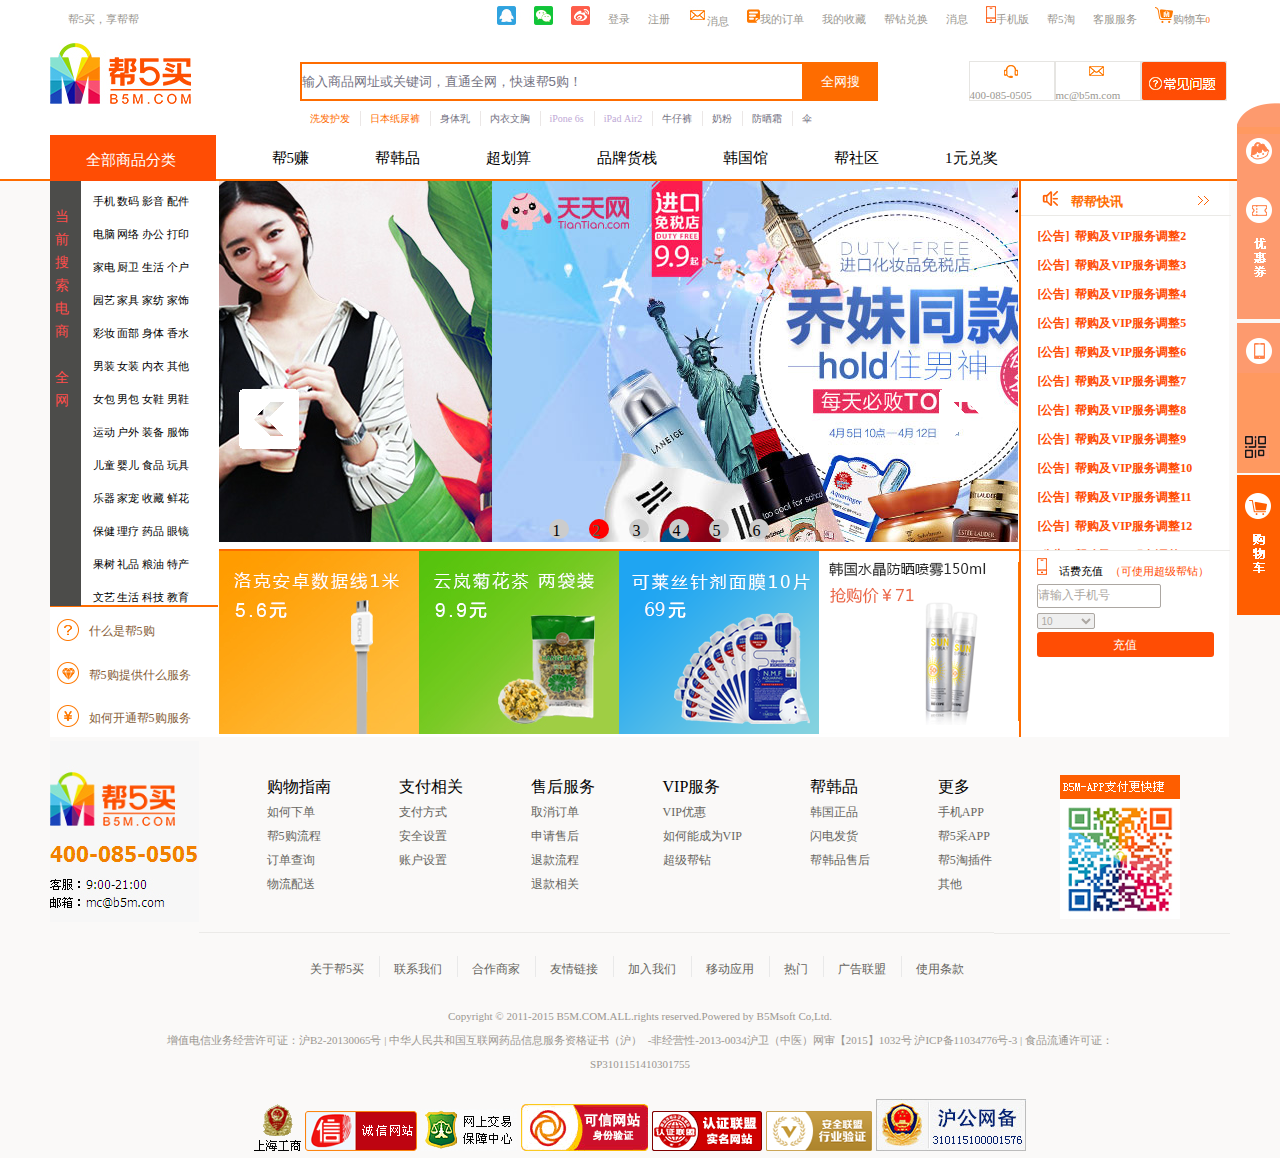
<file: index.html>
<!DOCTYPE html>
<html lang="en">
<head>
	<meta charset="UTF-8">
	<title></title>
	<link rel="stylesheet" type="text/css" href="./css/work1.css">
</head>
<body>
	<div class="contain1" id="contain1">
		<!-- header begin -->
		<div class="header">
			
			<ul class="hu1">
				<li class="hul">
					<span class="t1">帮5买，享帮帮</span>
				</li>
				<li class="hul2">
					<img src="./img/qqweixinweibo.jpg">
				</li>
				<li class="hul">
					<span class="t1">登录</span>
				</li>
				<li class="hul">
					<span class="t1">注册</span>
				</li>
				<li class="hul">
					<img src="./img/xiaoxi.jpg"><span class="t1">消息</span>
				</li>
				<li class="hul">
					<img src="./img/dingdan.jpg"><span class="t1">我的订单</span>
				</li>
				<li class="hul">
					<span class="t1">我的收藏</span>
				</li>
				<li class="hul">
					<span class="t1">帮钻兑换</span>
				</li>
				<li class="hul">
					<span class="t1">消息</span>
				</li>
				<li class="hul">
					<img src="./img/phone.png"><span class="t1">手机版</span>
				</li>
				<li class="hul">
					<span class="t1">帮5淘</span>
				</li>
				<li class="hul">
					<span class="t1">客服服务</span>
				</li>
				<li class="hul">
					<img src="./img/gouwuche.jpg"><span class="t1">购物车</span><span class="t2">0</span>
				</li>
			</ul>
			<div class="top2">
				<div class="l2img">
					<img src="./img/logo_03.jpg">
				</div>

				<div class="l2mid">
					<div class="l2inp">
						<input type="text" name="" value="输入商品网址或关键词，直通全网，快速帮5购！"><button>全网搜</button>
					</div>
					<ul class="l2u">
						<li class="l2l11">洗发护发</li>
						<li class="l2l1">日本纸尿裤</li>
						<li class="l2l0">身体乳</li>
						<li class="l2l0">内衣文胸</li>
						<li class="l2l2">iPone&nbsp;6s</li>
						<li class="l2l2">iPad&nbsp;Air2</li>
						<li class="l2l0">牛仔裤</li>
						<li class="l2l0">奶粉</li>
						<li class="l2l0">防晒霜</li>
						<li class="l2l0">伞</li>
					</ul>
				</div>
				<div class="l2ri">
					<div class="l2ri1">
						<img src="./img/kefu.jpg"><br><span class="t3">400-085-0505</span>
					</div>
					<div class="l2ri1">
						<img src="./img/xiaoxi.jpg"><br><span class="t3">mc@b5m.com</span>
					</div>
					<div class="l2ri3">
						<img src="./img/changjianwenti.jpg">
					</div>
				</div>
				
			</div>
		</div>
	</div>
	<div class="contain15">
		<div class="c3l3">
			<ul class="l3u">
					<li class="l3l0" style="background: #ff4d04;width: 134;height: 38; border-top: 2px solid #ff4d04;padding-left: 36px;padding-right: 40px;">
						<a href="#"><span class="tttt3">全部商品分类</span></a>
					</li>
					<li class="l3l">
						<a href="#">帮5赚</a>
					</li>
					<li class="l3l">
						<a href="#">帮韩品</a>
					</li>
					<li class="l3l">
						<a href="#">超划算</a>
					</li>
					<li class="l3l">
						<a href="#">品牌货栈</a>
					</li>
					<li class="l3l">
						<a href="#">韩国馆</a>
					</li>
					<li class="l3l">
						<a href="#">帮社区</a>
					</li>
					<li class="l3l">
						<a href="#">1元兑奖</a>
					</li>
				</ul>
			
		</div>
	</div>
	<hr style="border: 1px solid #fe6c00">
	<!-- contain2部分 -->
	<div class="contain2">
		<div class="c2left">
			<!-- 分类 -->
			<div class="fenlei">
				<div class="fehi">
					当前搜索电商<br><br>全网
				</div>
				<div class="fefn">
					手机&nbsp;数码&nbsp;影音&nbsp;配件<br><br>电脑&nbsp;网络&nbsp;办公&nbsp;打印<br><br>家电&nbsp;厨卫&nbsp;生活&nbsp;个户<br><br>园艺&nbsp;家具&nbsp;家纺&nbsp;家饰<br><br>彩妆&nbsp;面部&nbsp;身体&nbsp;香水<br><br>男装&nbsp;女装&nbsp;内衣&nbsp;其他<br><br>女包&nbsp;男包&nbsp;女鞋&nbsp;男鞋<br><br>运动&nbsp;户外&nbsp;装备&nbsp;服饰<br><br>儿童&nbsp;婴儿&nbsp;食品&nbsp;玩具<br><br>乐器&nbsp;家宠&nbsp;收藏&nbsp;鲜花<br><br>保健&nbsp;理疗&nbsp;药品&nbsp;眼镜<br><br>果树&nbsp;礼品&nbsp;粮油&nbsp;特产<br><br>文艺&nbsp;生活&nbsp;科技&nbsp;教育  
				</div>
			</div>
			<!-- 提问 -->
			<div class="tiwen">
				<ul class="tiu1">
					<li>
						<img src="./img/dd_03.jpg">
					</li>
					<li><img src="./img/dd_06.jpg">
					</li>
					<li>
						<img src="./img/dd_08.jpg">
					</li>
				</ul>
				<ul class="tiu2">
					<li>
						<span>什么是帮5购</span><br>
					</li>
					<li>
						<span>帮5购提供什么服务</span><br>
					</li>
					<li>
						<span>如何开通帮5购服务</span>
						<br>
					</li>
				</ul>
			</div>
		</div>
		<div class="c2mid">
			<div class="lunbuo" id="lunbuo">
				<div class="slider" id="slider">
					<div class="slide"><img src="./img/bann6.png"></div>
					<div class="slide"><img src="./img/bann1.jpeg"></div>
					<div class="slide"><img src="./img/bann2.jpeg"></div>
					<div class="slide"><img src="./img/bann3.jpeg"></div>
					<div class="slide"><img src="./img/bann4.jpeg"></div>
					<div class="slide"><img src="./img/bann5.jpeg"></div>
					<div class="slide"><img src="./img/bann6.png"></div>
					<div class="slide"><img src="./img/bann1.jpeg"></div>
				</div>
				<div id="jiantou1" class="jiantou"></div>
				<div id="jiantou2" class="jiantou"></div>
				<ul class="nav" id="nav">
					<li class="active">&nbsp;1</li>
					<li>&nbsp;2</li>
					<li>&nbsp;3</li>
					<li>&nbsp;4</li>
					<li>&nbsp;5</li>
					<li>&nbsp;6</li>
				</ul>
			</div>
			<div class="xiaotu">
				<div class="xiaotu1">
					<a href=""><img src="./img/1(1).jpg"></a>
				</div>
				<div class="xiaotu1">
					<a href=""><img src="./img/2.jpg"></a>
				</div>
				<div class="xiaotu1">
					<a href=""><img src="./img/3(1).png"></a>
				</div>
				<div class="xiaotu1">
					<a href="./html/work2.html"><img src="./img/qqq.png"></a>
				</div>
			</div>
		</div>
		<div class="c2rig">
			<div class="kuaixun">
				<div class="kuai1"><img src="./img/ico-notice.png">&nbsp;&nbsp;&nbsp;&nbsp;帮帮快讯 </div><div class="kuai2"><a href="#"><img src="./img/jiantou.jpg"></a></div>
			</div>
			<div class="gonggao" id="gonggao">
				<div class="go1" id="go1">
					<div class="goo1" id="goo"><a href="#"><span class="t8">[公告]&nbsp;&nbsp;帮购及VIP服务调整1</span></a></div>
					<div class="goo2" id="goo"><a href="#"><span class="t8">[公告]&nbsp;&nbsp;帮购及VIP服务调整2</span></a></div>
					<div class="goo3" id="goo"><a href="#"><span class="t8">[公告]&nbsp;&nbsp;帮购及VIP服务调整3</span></a></div>
					<div class="goo4" id="goo"><a href="#"><span class="t8">[公告]&nbsp;&nbsp;帮购及VIP服务调整4</span></a></div>
					<div class="goo5" id="goo"><a href="#"><span class="t8">[公告]&nbsp;&nbsp;帮购及VIP服务调整5</span></a></div>
					<div class="goo6" id="goo"><a href="#"><span class="t8">[公告]&nbsp;&nbsp;帮购及VIP服务调整6</span></a></div>
					<div class="goo7" id="goo"><a href="#"><span class="t8">[公告]&nbsp;&nbsp;帮购及VIP服务调整7</span></a></div>
					<div class="goo8" id="goo"><a href="#"><span class="t8">[公告]&nbsp;&nbsp;帮购及VIP服务调整8</span></a></div>
					<div class="goo9" id="goo"><a href="#"><span class="t8">[公告]&nbsp;&nbsp;帮购及VIP服务调整9</span></a></div>
					<div class="goo10" id="goo"><a href="#"><span class="t8">[公告]&nbsp;&nbsp;帮购及VIP服务调整10</span></a></div>
					<div class="goo11" id="goo"><a href="#"><span class="t8">[公告]&nbsp;&nbsp;帮购及VIP服务调整11</span></a></div>
					<div class="goo12" id="goo"><a href="#"><span class="t8">[公告]&nbsp;&nbsp;帮购及VIP服务调整12</span></a></div>
					<div class="goo13" id="goo"><a href="#"><span class="t8">[公告]&nbsp;&nbsp;帮购及VIP服务调整13</span></a></div><div class="goo1" id="goo"><a href="#"><span class="t8">[公告]&nbsp;&nbsp;帮购及VIP服务调整1</span></a></div>
					<div class="goo2" id="goo"><a href="#"><span class="t8">[公告]&nbsp;&nbsp;帮购及VIP服务调整2</span></a></div>
					<div class="goo3" id="goo"><a href="#"><span class="t8">[公告]&nbsp;&nbsp;帮购及VIP服务调整3</span></a></div>
					<div class="goo4" id="goo"><a href="#"><span class="t8">[公告]&nbsp;&nbsp;帮购及VIP服务调整4</span></a></div>
					<div class="goo5" id="goo"><a href="#"><span class="t8">[公告]&nbsp;&nbsp;帮购及VIP服务调整5</span></a></div>
					<div class="goo6" id="goo"><a href="#"><span class="t8">[公告]&nbsp;&nbsp;帮购及VIP服务调整6</span></a></div>
					<div class="goo7" id="goo"><a href="#"><span class="t8">[公告]&nbsp;&nbsp;帮购及VIP服务调整7</span></a></div>
					<div class="goo8" id="goo"><a href="#"><span class="t8">[公告]&nbsp;&nbsp;帮购及VIP服务调整8</span></a></div>
					<div class="goo9" id="goo"><a href="#"><span class="t8">[公告]&nbsp;&nbsp;帮购及VIP服务调整9</span></a></div>
					<div class="goo10" id="goo"><a href="#"><span class="t8">[公告]&nbsp;&nbsp;帮购及VIP服务调整10</span></a></div>
					<div class="goo11" id="goo"><a href="#"><span class="t8">[公告]&nbsp;&nbsp;帮购及VIP服务调整11</span></a></div>
					<div class="goo12" id="goo"><a href="#"><span class="t8">[公告]&nbsp;&nbsp;帮购及VIP服务调整12</span></a></div>
					<div class="goo13" id="goo"><a href="#"><span class="t8">[公告]&nbsp;&nbsp;帮购及VIP服务调整13</span></a></div><div class="goo1" id="goo"><a href="#"><span class="t8">[公告]&nbsp;&nbsp;帮购及VIP服务调整1</span></a></div>
				</div>
			</div>
			<div class="huafei" id="huafei">
				<img src="./img/phone.png">
				<span class="t3">&nbsp;&nbsp;&nbsp;话费充值&nbsp;</span>
				<span class="t4">（可使用超级帮钻）</span>
				<br>
				<input type="text" value="请输入手机号" class="shoujihao" name="">
				<br>
				<select id="mon" class="nom" name="">
					<option>10</option>
					<option>30</option>
					<option>50</option>
					<option>100</option>
				</select>
				<div class="jiazhi" id="jiazhi">
				</div>
				<br>
				<button class="c2bu"><span class="t5">充值</span></button>
			</div>
		</div>
	</div>


	<!-- lan部分 -->
	<div class="lan">
		<div class="lan1" id="lan1">
			<img src="./img/consult-s.png"><img src="./img/xiaobang.png">
		</div>
		<div class="lan2" id="lan2">
			<img src="./img/youhui.png">
		</div>
		<div class="lan3" id="lan3">
			<img src="./img/app.png">
			<br>
			<div class="erwei" id="erwei">&nbsp;&nbsp;<img src="./img/serwei.png"></div>
		</div>
		<div class="lan4" id="lan4">
			<img src="./img/cart.png">
		</div>
	</div>


	<!-- footer1部分-->
	<div class="footer1">
		<div class="f1le"><img src="./img/loginB.jpg"></div>
		<div class="f1mi">
			<ul class="fiu1">
				<li>
						<a href="#"><span class="t6">购物指南</span></a>
				</li>
				<li>
						<a href="#"><span class="t7">如何下单</span></a>
				</li>
				<li>
						<a href="#"><span class="t7">帮5购流程</span></a>
				</li>
				<li>
						<a href="#"><span class="t7">订单查询</span></a>
				</li>
				<li>
						<a href="#"><span class="t7">物流配送</span></a>
				</li>
			</ul>
			<ul class="fiu2">
				<li>
						<a href="#"><span class="t6">支付相关</span></a>
				</li>
				<li>
						<a href="#"><span class="t7">支付方式</span></a>
				</li>
				<li>
						<a href="#"><span class="t7">安全设置</span></a>
				</li>
				<li>
						<a href="#"><span class="t7">账户设置</span></a>
				</li>
			</ul>
			<ul class="fiu3">
				<li>
						<a href="#"><span class="t6">售后服务</span></a>
				</li>
				<li>
						<a href="#"><span class="t7">取消订单</span></a>
				</li>
				<li>
						<a href="#"><span class="t7">申请售后</span></a>
				</li>
				<li>
						<a href="#"><span class="t7">退款流程</span></a>
				</li>
				<li>
						<a href="#">
							<span class="t7">退款相关</span>
						</a>
				</li>
			</ul>
			<ul class="fiu4">
				<li>
						<a href="#">
							<span class="t6">VIP服务</span>
						</a>
				</li>
				<li>
						<a href="#">
							<span class="t7">VIP优惠</span>
						</a>
				</li>
				<li>
						<a href="#">
							<span class="t7">如何能成为VIP</span>
						</a>
				</li>
				<li>
						<a href="#">
							<span class="t7">超级帮钻</span>
						</a>
				</li>
			</ul>
			<ul class="fiu5">
				<li>
						<a href="#">
							<span class="t6">帮韩品</span>
						</a>
				</li>
				<li>
					
						<a href="#">
							<span class="t7">韩国正品</span>
						</a>
				</li>
				<li>
						<a href="#">
							<span class="t7">闪电发货</span>
						</a>
				</li>
				<li>
						<a href="#">
							<span class="t7">帮韩品售后</span>
						</a>
				</li>
			</ul>
			<ul class="fiu6">
				<li>
						<a href="#">
							<span class="t6">更多</span>
						</a>
				</li>
				<li>
						<a href="#">
							<span class="t7">手机APP</span>
						</a>
				</li>
				<li>
						<a href="#">
							<span class="t7">帮5采APP</span>
						</a>
				</li>
				<li>
						<a href="#">
							<span class="t7">帮5淘插件</span>
						</a>
				</li>
				<li>
					<a href="#">
						<span class="t7">其他</span>
					</a>
				</li>
			</ul>
		</div>
		<div class="f1ri"><img src="./img/erweima.jpg"></div>
	</div>
	<!-- footer2部分 -->
	<div class="footer2">
		<center>
			<ul class="f2u1">
				<li class="f2l1" style="background: none;"><a href="#"><span class="t7">关于帮5买</span></a></li>
				<li class="f2l1"><a href="#"><span class="t7">联系我们</span></a></li>
				<li class="f2l1"><a href="#"><span class="t7">合作商家</span></a></li>
				<li class="f2l1"><a href="#"><span class="t7">友情链接</span></a></li>
				<li class="f2l1"><a href="#"><span class="t7">加入我们</span></a></li>
				<li class="f2l1"><a href="#"><span class="t7">移动应用</span></a></li>
				<li class="f2l1"><a href="#"><span class="t7">热门</span></a></li>
				<li class="f2l1"><a href="#"><span class="t7">广告联盟</span></a></li>
				<li class="f2l1" ><a href="#"><span class="t7">使用条款</span></a></li>
			</ul>
			<br>
			<span class="t9">Copyright&nbsp;©&nbsp;2011-2015&nbsp;B5M.COM.ALL.rights&nbsp;reserved.Powered&nbsp;by&nbsp;B5Msoft&nbsp;Co,Ltd.<br>增值电信业务经营许可证：沪B2-20130065号&nbsp;|&nbsp;中华人民共和国互联网药品信息服务资格证书（沪）&nbsp;&nbsp;-非经营性-2013-0034沪卫（中医）网审【2015】1032号&nbsp;沪ICP备11034776号-3&nbsp;|&nbsp;食品流通许可证：<br>SP3101151410301755<br></span><br>
			<img src="./img/bo1.gif">
			<img src="./img/bo2.png">
			<img src="./img/bo3.gif">
			<img src="./img/bo4.png">
			<img src="./img/bo5.png">
			<img src="./img/bo6.png">
			<img src="./img/bo7.png">
		</center>
	</div>
	
</body>
<script type="text/javascript" src="./js/work1.js"></script>
</html>
</file>
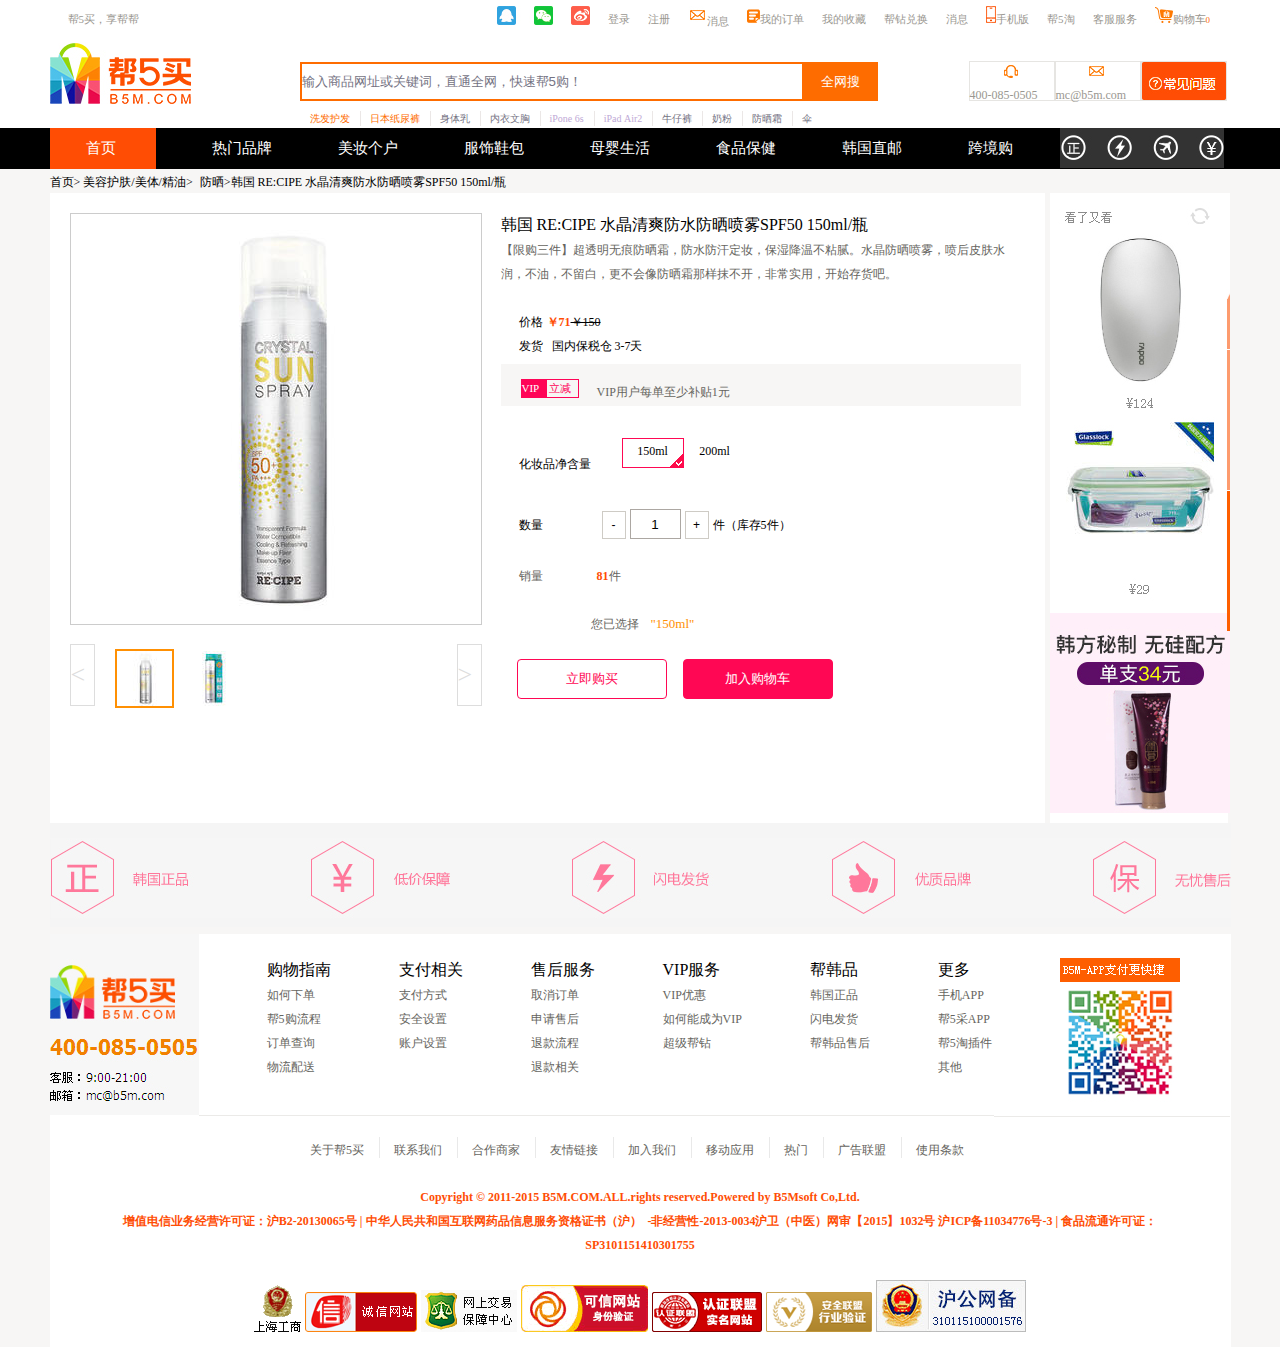
<file: html/work2.html>
<!DOCTYPE html>
<html lang="en">
<head>
	<meta charset="UTF-8">
	<title></title>
	<link rel="stylesheet" type="text/css" href="../css/work2.css">
</head>
<body id="body">
	<div id="zhezhao">
		<div id="gq">
			<div id="chazi">X</div>
			<div id="gtp"><img src="../img/rr11_02.jpg"></div>
			<button class="anjianq" id="gomaiq">继续购物</button><button class="anjianq" id="gouwuq">去购物车结算</button>
		</div>
	</div>
	<div class="contain1" id="contain1">
		<!-- header begin -->
		<div class="header">
			
			<ul class="hu1">
				<li class="hul">
					<span class="t1">帮5买，享帮帮</span>
				</li>
				<li class="hul2">
					<img src="../img/qqweixinweibo.jpg">
				</li>
				<li class="hul">
					<span class="t1">登录</span>
				</li>
				<li class="hul">
					<span class="t1">注册</span>
				</li>
				<li class="hul">
					<img src="../img/xiaoxi.jpg"><span class="t1">消息</span>
				</li>
				<li class="hul">
					<img src="../img/dingdan.jpg"><span class="t1">我的订单</span>
				</li>
				<li class="hul">
					<span class="t1">我的收藏</span>
				</li>
				<li class="hul">
					<span class="t1">帮钻兑换</span>
				</li>
				<li class="hul">
					<span class="t1">消息</span>
				</li>
				<li class="hul">
					<img src="../img/phone.png"><span class="t1">手机版</span>
				</li>
				<li class="hul">
					<span class="t1">帮5淘</span>
				</li>
				<li class="hul">
					<span class="t1">客服服务</span>
				</li>
				<li class="hul">
					<img src="../img/gouwuche.jpg"><span class="t1">购物车</span><span class="t2">0</span>
				</li>
			</ul>
			<div class="top2">
				<div class="l2img">
					<img src="../img/logo_03.jpg">
				</div>

				<div class="l2mid">
					<div class="l2inp">
						<input type="text" name="" value="输入商品网址或关键词，直通全网，快速帮5购！"><button>全网搜</button>
					</div>
					<ul class="l2u">
						<li class="l2l11">洗发护发</li>
						<li class="l2l1">日本纸尿裤</li>
						<li class="l2l0">身体乳</li>
						<li class="l2l0">内衣文胸</li>
						<li class="l2l2">iPone&nbsp;6s</li>
						<li class="l2l2">iPad&nbsp;Air2</li>
						<li class="l2l0">牛仔裤</li>
						<li class="l2l0">奶粉</li>
						<li class="l2l0">防晒霜</li>
						<li class="l2l0">伞</li>
					</ul>
				</div>
				<div class="l2ri">
					<div class="l2ri1">
						<img src="../img/kefu.jpg"><br><span class="t3">400-085-0505</span>
					</div>
					<div class="l2ri1">
						<img src="../img/xiaoxi.jpg"><br><span class="t3">mc@b5m.com</span>
					</div>
					<div class="l2ri3">
						<img src="../img/changjianwenti.jpg">
					</div>
				</div>
				
			</div>
		</div>
	</div>
	<div class="contain15">
		<div class="c3l3">
			<ul class="l3u">
					<li class="l3l0" style="background: #ff4d04;width: 134;height: 25px; padding-left: 36px;padding-right: 40px;">
						<a href="../index.html"><span class="tttt3">首页</span></a>
					</li>
					<li class="l3l">
						<a href="#"><span class="tttt3">热门品牌</span></a>
					</li>
					<li class="l3l">
						<a href="#"><span class="tttt3">美妆个户</span></a>
					</li>
					<li class="l3l">
						<a href="#"><span class="tttt3">服饰鞋包</span></a>
					</li>
					<li class="l3l">
						<a href="#"><span class="tttt3">母婴生活</span></a>
					</li>
					<li class="l3l">
						<a href="#"><span class="tttt3">食品保健</span></a>
					</li>
					<li class="l3l">
						<a href="#"><span class="tttt3">韩国直邮</span></a>
					</li>
					<li class="l3l">
						<a href="#"><span class="tttt3">跨境购</span></a>
					</li>
				</ul>
				<img src="../img/ff_03.jpg">
				
			
		</div>
	</div>

	<!-- contain2部分 -->
	<div class="contain2">
		<div><a href="../index.html"><span class="t3">首页&gt;&nbsp;</span></a><a href="#"><span class="t3">美容护肤/美体/精油&gt;&nbsp;</span></a>
			<a href="#"><span class="t3">防晒&gt;</span></a><a href="#"><span class="t3">韩国&nbsp;RE:CIPE&nbsp;水晶清爽防水防晒喷雾SPF50&nbsp;150ml/瓶</span></a></div>
		<div class="c2left">
			<div class="l2im">
				<div class="fangda" id="fangda">
					<div id="img1">
						<img id="ixi" src="../img/pp0.jpeg"/>
				        <div id="slider"></div>
				  	</div>
				    <div id="img2">
				        <img src="../img/pp0.jpeg" height="1632px" width="1632px" id="Bimg"/>
				    </div>
				</div>
				<div id="c2lz">
					<div class="jian" id="lj">&lt;</div>
					<ul class="c2u" id="c2u">
						<li id="act"><img src="../img/sp0.jpeg"></li>
						<li ><img src="../img/sp1.jpeg"></li>
					</ul>
					<div class="jian" id="rj">&gt;</div>
				</div>
			</div>
			<div class="inf">
				<span class="t6">韩国&nbsp;RE:CIPE&nbsp;水晶清爽防水防晒喷雾SPF50&nbsp;150ml/瓶</span><br/>
				<span class="t7">【限购三件】超透明无痕防晒霜，防水防汗定妆，保湿降温不粘腻。水晶防晒喷雾，喷后皮肤水润，不油，不留白，更不会像防晒霜那样抹不开，非常实用，开始存货吧。</span>
				<br/>
				<br>
				<div class="gou" id="gou">
					<span class="t3">&nbsp;&nbsp;&nbsp;&nbsp;&nbsp;&nbsp;价格</span>&nbsp;<span class="t8">￥71</span><span class="t3" style="text-decoration:line-through; ">￥150</span>
					<br/>
					<span class="t3">&nbsp;&nbsp;&nbsp;&nbsp;&nbsp;&nbsp;发货&nbsp;&nbsp;&nbsp;国内保税仓&nbsp;3-7天</span>
					<div class="lijian">
						<div class="vi">
							<div class="vl">VIP</div>
							<div class="vr">&nbsp;立减</div>
							
						</div>
						<span class="t7">&nbsp;&nbsp;&nbsp;&nbsp;&nbsp;&nbsp;VIP用户每单至少补贴1元</span>
					</div><br>
					<div><div style="display: inline-block;margin-bottom: 10px;"><span class="t3">&nbsp;&nbsp;&nbsp;&nbsp;&nbsp;&nbsp;化妆品净含量 </span>&nbsp;&nbsp;&nbsp;&nbsp;&nbsp;&nbsp; </div>
					<ul id="ro">
						<li class="rox"><center><span class="t3">150ml</span></center></li>
						<li><center><span class="t3">200ml</span></center></li>
					</ul>
					</div>
					<br>
					<div class="shul">
						<span class="t3">&nbsp;&nbsp;&nbsp;&nbsp;&nbsp;&nbsp;数量&nbsp;&nbsp;&nbsp;&nbsp;&nbsp;&nbsp;</span>
						<button id="ddd"><span class="t3">-</span></button>
						<div id="innum"><input type="text" name="" value="1" id="shul"></div>
						<button id="iii"><span class="t3">+</span></button>
						<span class="t3">件（库存5件）</span>
					</div>
					<br>
					<span class="t7">&nbsp;&nbsp;&nbsp;&nbsp;&nbsp;&nbsp;销量</span><span class="
					t9">&nbsp;&nbsp;&nbsp;&nbsp;&nbsp;&nbsp;&nbsp;&nbsp;&nbsp;&nbsp;&nbsp;&nbsp;&nbsp;&nbsp;&nbsp;&nbsp;&nbsp;&nbsp;81</span><span class="t7">件</span><br><br><span class="t7">&nbsp;&nbsp;&nbsp;&nbsp;&nbsp;&nbsp;&nbsp;&nbsp;&nbsp;&nbsp;&nbsp;&nbsp;&nbsp;&nbsp;&nbsp;&nbsp;&nbsp;&nbsp;&nbsp;&nbsp;&nbsp;&nbsp;&nbsp;&nbsp;&nbsp;&nbsp;&nbsp;&nbsp;&nbsp;&nbsp;您已选择&nbsp;&nbsp;&nbsp;&nbsp;</span><div id="roox1">"<div id="roox">150ml</div>"</div><br><br>
					&nbsp;&nbsp;&nbsp;&nbsp;<button class="anjian" id="gomai">立即购买</button>&nbsp;&nbsp;&nbsp;&nbsp;<button class="anjian" id="gouwu">加入购物车</button>
				</div>
			</div>
		</div>
		<div class="c2rig">
			<img src="../img/ww_07.jpg">
		</div>
	</div>
	
	<div class="f1im1"><img src="../img/a_07.jpg"></div>
	<!-- footer1部分-->
	<div class="footer1">
		<div class="f1le"><img src="../img/loginB.jpg"></div>
		<div class="f1mi">
			<ul class="fiu1">
				<li>
						<a href="#"><span class="t6">购物指南</span></a>
				</li>
				<li>
						<a href="#"><span class="t7">如何下单</span></a>
				</li>
				<li>
						<a href="#"><span class="t7">帮5购流程</span></a>
				</li>
				<li>
						<a href="#"><span class="t7">订单查询</span></a>
				</li>
				<li>
						<a href="#"><span class="t7">物流配送</span></a>
				</li>
			</ul>
			<ul class="fiu2">
				<li>
						<a href="#"><span class="t6">支付相关</span></a>
				</li>
				<li>
						<a href="#"><span class="t7">支付方式</span></a>
				</li>
				<li>
						<a href="#"><span class="t7">安全设置</span></a>
				</li>
				<li>
						<a href="#"><span class="t7">账户设置</span></a>
				</li>
			</ul>
			<ul class="fiu3">
				<li>
						<a href="#"><span class="t6">售后服务</span></a>
				</li>
				<li>
						<a href="#"><span class="t7">取消订单</span></a>
				</li>
				<li>
						<a href="#"><span class="t7">申请售后</span></a>
				</li>
				<li>
						<a href="#"><span class="t7">退款流程</span></a>
				</li>
				<li>
						<a href="#">
							<span class="t7">退款相关</span>
						</a>
				</li>
			</ul>
			<ul class="fiu4">
				<li>
						<a href="#">
							<span class="t6">VIP服务</span>
						</a>
				</li>
				<li>
						<a href="#">
							<span class="t7">VIP优惠</span>
						</a>
				</li>
				<li>
						<a href="#">
							<span class="t7">如何能成为VIP</span>
						</a>
				</li>
				<li>
						<a href="#">
							<span class="t7">超级帮钻</span>
						</a>
				</li>
			</ul>
			<ul class="fiu5">
				<li>
						<a href="#">
							<span class="t6">帮韩品</span>
						</a>
				</li>
				<li>
					
						<a href="#">
							<span class="t7">韩国正品</span>
						</a>
				</li>
				<li>
						<a href="#">
							<span class="t7">闪电发货</span>
						</a>
				</li>
				<li>
						<a href="#">
							<span class="t7">帮韩品售后</span>
						</a>
				</li>
			</ul>
			<ul class="fiu6">
				<li>
						<a href="#">
							<span class="t6">更多</span>
						</a>
				</li>
				<li>
						<a href="#">
							<span class="t7">手机APP</span>
						</a>
				</li>
				<li>
						<a href="#">
							<span class="t7">帮5采APP</span>
						</a>
				</li>
				<li>
						<a href="#">
							<span class="t7">帮5淘插件</span>
						</a>
				</li>
				<li>
					<a href="#">
						<span class="t7">其他</span>
					</a>
				</li>
			</ul>
		</div>
		<div class="f1ri"><img src="../img/erweima.jpg"></div>
	</div>
	<!-- footer2部分 -->
	<div class="footer2">
		<center>
			<ul class="f2u1">
				<li class="f2l1" style="background: none;"><a href="#"><span class="t7">关于帮5买</span></a></li>
				<li class="f2l1"><a href="#"><span class="t7">联系我们</span></a></li>
				<li class="f2l1"><a href="#"><span class="t7">合作商家</span></a></li>
				<li class="f2l1"><a href="#"><span class="t7">友情链接</span></a></li>
				<li class="f2l1"><a href="#"><span class="t7">加入我们</span></a></li>
				<li class="f2l1"><a href="#"><span class="t7">移动应用</span></a></li>
				<li class="f2l1"><a href="#"><span class="t7">热门</span></a></li>
				<li class="f2l1"><a href="#"><span class="t7">广告联盟</span></a></li>
				<li class="f2l1" ><a href="#"><span class="t7">使用条款</span></a></li>
			</ul>
			<br>
			<span class="t9">Copyright&nbsp;©&nbsp;2011-2015&nbsp;B5M.COM.ALL.rights&nbsp;reserved.Powered&nbsp;by&nbsp;B5Msoft&nbsp;Co,Ltd.<br>增值电信业务经营许可证：沪B2-20130065号&nbsp;|&nbsp;中华人民共和国互联网药品信息服务资格证书（沪）&nbsp;&nbsp;-非经营性-2013-0034沪卫（中医）网审【2015】1032号&nbsp;沪ICP备11034776号-3&nbsp;|&nbsp;食品流通许可证：<br>SP3101151410301755<br></span><br>
			<img src="../img/bo1.gif">
			<img src="../img/bo2.png">
			<img src="../img/bo3.gif">
			<img src="../img/bo4.png">
			<img src="../img/bo5.png">
			<img src="../img/bo6.png">
			<img src="../img/bo7.png">
		</center>
	</div>
	
</body>
<script type="text/javascript" src="../js/work2.js"></script>
</html>
</file>
<file: css/work1.css>
*{
	padding: 0;
	margin: 0;
	line-height: 150%;
}
ul,ol,li{
	list-style-type: none;
	border: 0;
}
a{
	text-decoration: none;
	color: #000;
}
input{
	border: 0;
	-webkit-appearance: none; 
	-moz-appearance: none; 
	-o-appearance: none; 
	appearance: none;
}
body{
	background-color: #faf9f8;
	height: 1063px;
}
/*font settings*/
.t1{
	font-size: 11px;
	color: #9a9791;
}
.t2{
	font-size: 9px;
	color: #fe6c00;
}
.t3{
	font-size: 11px;
}
.t4{
	font-size: 11px;
	color: #ff4d04;
}
.t5{
	color: #fff;
	font-size: 12px;
}
.t6{
	color: #000000;
	font-size: 16px;
}
.t7{
	color: #666560;
	font-size: 12px;
}
.t8{
	font-size: 12px;
	color: #ff4d04;
	font-weight: bold;
}
.t9{
	color: #9a9791;
	font-size: 11px;
}

/*header begin*/
.contain1{
	width:  100%;
	height: 128px;
	margin: 0 auto;
	background-color: #fff;
	z-index: 4;
}
.header{
	font-size: 16px;
	background-color:#fff;
	height: 73px;
	width: 1181px;
	margin: 0 auto;
}
.hu1{
	padding-top: 6px;
	height: 36px;
}
.hu1 li{
	float: left;
	padding-left: 18px;
}
.hul2 img{
	display: inline-block;
	padding-left: 340px;
}

/*top2 begin*/
.top2{
	height: 49px;
	width:1181px;
	margin: 0 auto;
	background-color: #fff;
}
.l2img{
	float: left;
}
.l2mid{
	float: left;
	color: #757383;
	margin-left:109px; 
}
.l2inp{
	margin-top: 20px;
}
.l2inp input{
	padding: -1px;
	margin: 0px;
	width: 500px;
	height: 35px;
	border:2px solid #fe6c00;
	color: #757383;
}
.l2inp button{
	margin: 0;
	padding: 0;
	border: 0; 
	outline: none; 
	height: 39px;
	width: 74px;  
	background: #fe6c00;
	border:2px solid #fe6c00;
	color: #fff;
}
.l2u{
	padding-top: 10px;
}
.l2u li{
	font-size: 10px;
	float: left;
	padding-left: 10px;
	padding-right: 10px;
}
.l2l11{
	background: none;
	color: #fe6c00;
}
.l2l1{
	color: #fe6c00;
	background:url(../img/xiaoshuxian.jpg) no-repeat left ;
}
.l2l2{
	color: #c0a9d6;
	background:url(../img/xiaoshuxian.jpg) no-repeat left ;
}
.l2l0{
	background:url(../img/xiaoshuxian.jpg) no-repeat left ;
}
.l2ri{
	float: left;
	padding-left: 91px;
	width: 258px;
	height: 40px;
}
.l2ri div{
	margin-top: 19px;
	width: 84px;
	height: 38px;
	float: left;
	border: 1px solid #e6e5e2;
	color: #9a9791;
	font-size: 12px;
}
.l2ri1 img{
	margin-left: 31px; 
}


/*contain1.5开始*/
.contain15{
	width:  100%;
	height: 51px;
	margin: 0 auto;
	background-color: #fff;
}
.c3l3{
	background-color:#fff;
	height: 51px;
	width: 1181px;
	margin: 0 auto;
}
.l3u{
	float: left;
	font-size: 15px;
	width: 1000px;
	height: 39px;
	margin-top: 7px;
}
.l3u li{
	float: left;
	padding: 12px 10px 10px 56px;
}
.tttt3{
	color: #fff;
}

/*contain2 begin*/
.contain2{
	width: 1181px;
	height: 560px;
	margin: 0 auto;
}
/*左*/
.c2left{
	float: left;
	width: 169px;
	height: 556px;
	background: #fff;
}
.fenlei{
	height: 424px;
	width: 169px;
	background: #fff;
}
.fehi{
	float: left;
	width: 26px;
	height: 401px;
	background: #4c4c4a;
	color: #ff4d4b;
	font-size: 14px;
	padding-left: 5px;
	padding-top: 24px;
	line-height: 23px;
}
.fefn{
	padding-top: 12px;
	padding-left: 12px; 
	float: left;
	font-size: 11px;
	color: #000;
}
.tiwen{
	height: 112px;
	width: 161px;
	color: #855d38;
	padding-left: 7px;
	padding-top: 12px;
	border-top: 2px solid #fe6c00;
	font-size: 12px;
	background: #fff;
}
.tiwen ul{
	float: left;
}
.tiu1 li{
	padding-bottom: 16px;
}
.tiu2 li{
	padding-left: 10px;
	padding-top: 3px;
	padding-bottom: 22.5px;
}
/*中*/
.c2mid{
	float: left;
	width: 800px;
	height: 556px;
	background: #fff;
}
.jiantou{
	width: 60px;
	height: 60px;
	top:150px;
	position: relative;
	z-index: 5;
	float: left;
	top: -160px;
}
#jiantou1{
	left: 20px;
	background:url(../img/btn.gif) no-repeat top;
}
#jiantou2{
	left: 660px;
	background:url(../img/btn.gif) no-repeat bottom;
}
.lunbuo{
	width: 799px;
	height: 368px;
	overflow: hidden;
}
.slider{
	width: 6400px;
	left: -800px;
	overflow: hidden;
	position: relative;
}
.slide{	
	width: 800px;
	overflow: hidden;
	float: left;
}
.nav{
	position: relative;
	left: 200px;
	bottom: 30px;
}
.nav>li{
	float: left;
	width: 20px;
	height: 20px;
	background: #ccc;
	cursor: pointer;
	margin: 0 10px;
	border-radius: 50%;
}
.nav .active{
	background: red;
	color: #476954
}
.xiaotu{
	border-top: 2px solid #fe6c00;
}
.xiaotu1{
	float: left;
}
/*右*/
.c2rig{
	float: left;
	width: 208px;
	height: 556px;
	background: #fff;
	border-left: 2px solid #fe6c00;
}
.kuaixun{
	font-size: 13px;
	color: #fe6c00;
	font-weight: bold;
	height: 24px;
	width: 189px;
	margin-top: 10px;
	padding-left: 21px;
	border-bottom: 1px solid #ebeae7;
}
.kuai1{
	float: left;
}
.kuai2{
	float: left;
	padding-left: 75px;
}
.gonggao{
	width: 192px;
	height: 326px;
	font-size: 12px;
	color: #ff4d04;
	margin-top: 8px;
	border-bottom: 1px solid #ebeae7;
	padding-left:17px;
	overflow: hidden;
}
.go1{
	height: 551px;
	top: 0px;
	position: relative;
}
.go1 div{
	margin-top: 11px;
	margin-bottom: 11px;
	height: 18px;
	white-space: nowrap;
	text-overflow: ellipsis;
	overflow: hidden;
}

.huafei{
	padding-left: 16px;
	padding-top: 7px;
}
.jiazhi{
	display: inline-block;;
	color: #ff4d04;
	font-size: 10px;
}
.shoujihao{
	width: 122px;
	height: 22px;
	border: 1px solid #aca7a2;
	color: #aca7a2;
	font-size: 12px;
	border-radius: 2px;
}
.nom{
	width: 58px;
	height: 16px;
	border: 1px solid #aca7a2;
	color: #aca7a2;
	font-size: 10px;
	border-radius: 2px;
}
.c2bu{
	background: #ff4d04;
	border: none;
	width: 177px;
	height: 25px;
	border-radius: 3px;
}

/*lan开始*/
.lan div{
	background: #ff9960;
	position: fixed;
}
.lan1{
	top: 72px;
	height: 90px;
	right: -80px;
	width: 123px;
}
.lan2{
	top:179px;
	height: 140px;
	right: -80px;
	width: 123px;
}
.lan3{
	top:323px;
	height: 150px;
	right: -80px;
	width: 123px;
}
.erwei{
	width: 100%;
	margin-top: 55px;
}
.lan4{
	top:475px;
	height: 140px;
	right: -80px;
	width: 123px;
}
/* footer1开始 */
.footer1 {
	box-sizing: border-box;
	height: 183px;
	width: 1181px;
	margin: 0 auto;
	margin-bottom: 12px;
}
.footer1 div{
	float: left;
}
.footer1 ul{
	margin-left: 68px;
	float: left;
}
.f1mi{
	padding-top: 34px;
	width: 795px;
	height: 122px;
	padding-bottom: 35px;
	border-bottom: 1.5px solid #ebeae8;
}
.f1ri{
	margin-top: 34px;
	padding-left: 66px;
	padding-bottom: 7px;
	padding-right: 50px;
	border-bottom: 1.5px solid #ebeae8;
}

/* footer2开始 */
.footer2 {
	height: 164px;
	width: 1181px;
	margin: 0 auto;
	padding-top: 20px;
}
.f2u1 {
	width: 690px;
	height: 23px;
}
.f2u1 li{
	float: left;
	height: 21px;
	margin-bottom: 4px;
	padding-left: 15px;
	padding-right: 15px;
	background: url(../img/shuxian.jpg) no-repeat left;
}
</file>
<file: css/work2.css>
*{
	padding: 0;
	margin: 0;
	line-height: 150%;
}
ul,ol,li{
	list-style-type: none;
	border: 0;
}
a{
	text-decoration: none;
	color: #000;
}
input{
	border: 0;
	-webkit-appearance: none; 
	-moz-appearance: none; 
	-o-appearance: none; 
	appearance: none;
}
body{
	background-color: #f7f6f5;
	height: 1063px;
}
/*font settings*/
.t1{
	font-size: 11px;
	color: #9a9791;
}
.t2{
	font-size: 9px;
	color: #fe6c00;
}
.t3{
	font-size: 12px;
}
.t4{
	font-size: 12px;
	color: #ff4d04;
}
.t5{
	color: #fff;
	font-size: 12px;
}
.t6{
	font-size: 16px;
}
.t7{
	color: #666560;
	font-size: 12px;
}
.t8{
	font-size: 12px;
	color: #ff4d04;
	font-weight: bold;
}
.t9{
	color: #ff4d04;
	font-weight: bold;
	font-size: 12px;
}

/*header begin*/
.contain1{
	width:  100%;
	height: 128px;
	margin: 0 auto;
	background-color: #fff;
	z-index: 3;
}
.header{
	font-size: 16px;
	background-color:#fff;
	height: 73px;
	width: 1181px;
	margin: 0 auto;
}
.hu1{
	padding-top: 6px;
	height: 36px;
}
.hu1 li{
	float: left;
	padding-left: 18px;
}
.hul2 img{
	display: inline-block;
	padding-left: 340px;
}

/*top2 begin*/
.top2{
	height: 49px;
	width:1181px;
	margin: 0 auto;
	background-color: #fff;
}
.l2img{
	float: left;
}
.l2mid{
	float: left;
	color: #757383;
	margin-left:109px; 
}
.l2inp{
	margin-top: 20px;
}
.l2inp input{
	padding: -1px;
	margin: 0px;
	width: 500px;
	height: 35px;
	border:2px solid #fe6c00;
	color: #757383;
}
.l2inp button{
	margin: 0;
	padding: 0;
	border: 0; 
	outline: none; 
	height: 39px;
	width: 74px;  
	background: #fe6c00;
	border:2px solid #fe6c00;
	color: #fff;
}
.l2u{
	padding-top: 10px;
}
.l2u li{
	font-size: 10px;
	float: left;
	padding-left: 10px;
	padding-right: 10px;
}
.l2l11{
	background: none;
	color: #fe6c00;
}
.l2l1{
	color: #fe6c00;
	background:url(../img/xiaoshuxian.jpg) no-repeat left ;
}
.l2l2{
	color: #c0a9d6;
	background:url(../img/xiaoshuxian.jpg) no-repeat left ;
}
.l2l0{
	background:url(../img/xiaoshuxian.jpg) no-repeat left ;
}
.l2ri{
	float: left;
	padding-left: 91px;
	width: 258px;
	height: 40px;
}
.l2ri div{
	margin-top: 19px;
	width: 84px;
	height: 38px;
	float: left;
	border: 1px solid #e6e5e2;
	color: #9a9791;
	font-size: 12px;
}
.l2ri1 img{
	margin-left: 31px; 
}


/*contain1.5开始*/
.contain15{
	width:  100%;
	height: 41px;
	margin: 0 auto;
	background-color: #000;
}
.c3l3{
	background-color:#fff;
	height: 40px;
	width: 1181px;
	margin: 0 auto;
	background-color: #000;
}
.l3u{
	float: left;
	font-size: 15px;
	width: 1000px;
	height: 35px;
	display: inline-block;;
	padding-right: 10px;
}
.l3u li{
	padding-top: 5px;
	float: left;
	padding: 9px 10px 7px 56px;
}
.tttt3{
	color: #fff;
}

/*contain2 begin*/
.contain2{
	width: 1181px;
	height: 645px;
	margin: 0 auto;
}
/*左*/
.c2left{
	float: left;
	width: 995px;
	height: 630px;
	background: #fff;
	margin-right: 5px;
}
.l2im{
	float: left;
	width: 411px;
	height: 501px;
}
.fangda{
	width:411px;
	height:411px;
	position:relative; 
	margin:20px 20px;
}
#img1{
	width:410px;
	height:410px;
	position:absolute;
	left:0;
	top:0;
	border: 1px solid #ccc;
}
#slider{
	width:150px;
	height:150px;
	position:absolute;
	left:0;
	top:0;
	background:#CCC;
	opacity:0.4;
	cursor: move;
	display:none; 
	filter:alpha(opacity=40);
}
#img2{
	position:absolute;
	left: 410px;
	top:0;
	display:none; 
	width:0px;
	height:410px;
	overflow:hidden;
	border: 1px solid #ccc;
}
#Bimg{
	position:absolute;
	left:0;
	top:0;
}
#c2u{
	float: left;
	margin-left: 30px;
}
.c2u li{
	float: left;
	margin-left: 10px;
	margin-top: 5px;
	width: 55px;
	height: 55px;
	border: 2px solid #fff;
}
#act{
	border: 2px solid #ff9003;
}
.jian{
	width: 23px;
	height: 50px;
	padding-top: 10px;
	border: 1px solid #ddd;
	font-size:26px;
	position: relative;
	color: #ddd; 
	float: left;
}
#lj{
	left: 20px;
}
#rj{
	left: 214px;
}
.inf{
	float: left;
	width: 524px;
	height: 504px;
	margin-top: 20px;
	margin-left: 40px;
	padding: 0;
}
.vl{
	color: #fff;background: #ff0457;width: 25px;height: 18px;font-size: 11px;
	float: left;margin: 0;
}
.vr{color: #ff0457;width: 31px;height: 18px;font-size: 11px;float: left;}
.vi{border: 1px solid #ff0457;width: 56px;height: 17px;
	float: left;}
.lijian{
	margin-top: 7px;
	background: #f7f6f5;
	height: 27px;
	padding-left: 20px;
	padding-top: 15px;
	width: 500px;
}
.zi{
	width: 300px;
	float: left;
}
.rox{
	background: url(../img/rongliang.png) no-repeat center;
}
#ro{
	display: inline-block;
	padding-top: 8px;
}
#ro li{
	float: left;
	width: 62px;
	height: 30px;

}
#ddd{
	width: 24px;
	height: 28px;
	border: 1px solid #cecbc5;
	background: #fff;
	margin-left: 37px;
}
#iii{
	width: 24px;
	height: 28px;
	border: 1px solid #cecbc5;
	background: #fff;
}
#shul{
	width: 49px;
	height: 28px;
	text-align: center;
}
#innum{
	display: inline-block;
	border: 1px solid #aca7a2;
	width: 49px;height: 28px;
}
#roox1{
	color: #ff9003;
	font-size: 13px;
	display: inline-block;
}
#roox{
	display: inline-block;
}
.anjian{
	width: 150px;
	height: 40px;
	border: 1px solid #ff0754;
	border-radius: 4px;
}
#gomai{
	background: #fff;
	color: #ff0754;
}
#gouwu{
	background: #ff0754;
	color: #fff;
}
#zhezhao{
	position: absolute;
	z-index: 4;
	display: none;
	left: 0;
	right: 0;
	width: 100%;
	height: 1063px;
	background:  rgba(0, 0, 0, 0.1);
}
#gq{
	width: 400px;
	height: 220px;
	display: none;
	margin: 250px auto;
	background: #fff;
	border: 2px solid #aca9d3;
	opacity: 1;
	z-index: 5;
}
.anjianq{
	margin-left: 30px;
	width: 150px;
	height: 40px;
	border: 1px solid #ff0754;
	border-radius: 4px;
}
#gomaiq{
	background: #fff;
	color: #ff0754;
}
#gouwuq{
	background: #ff0754;
	color: #fff;
}
#chazi{
	position: relative;
	left: 380px;
}
#gtp{
	margin: 20px auto;
}
/*右*/
.c2rig{
	float: left;
	width: 178px;
	height: 630px;
	background: #fff;
}

.f1im1{
	width: 1181px;
	margin: 0 auto;
}
/* footer1开始 */
.footer1 {
	box-sizing: border-box;
	height: 183px;
	width: 1181px;
	margin: 0 auto;
	padding-bottom: 12px;
	background: #fff;
}
.footer1 div{
	float: left;
}
.footer1 ul{
	margin-left: 68px;
	float: left;
}
.f1mi{
	padding-top: 24px;
	width: 795px;
	height: 122px;
	padding-bottom: 35px;
	border-bottom: 1.5px solid #ebeae8;
}
.f1ri{
	margin-top: 24px;
	padding-left: 66px;
	padding-bottom: 7px;
	padding-right: 50px;
	border-bottom: 1.5px solid #ebeae8;
}

/* footer2开始 */
.footer2 {
	height: 210px;
	width: 1181px;
	margin: 0 auto;
	padding-top: 20px;
	background: #fff;
}
.f2u1 {
	width: 690px;
	height: 23px;
}
.f2u1 li{
	float: left;
	height: 21px;
	margin-bottom: 4px;
	padding-left: 15px;
	padding-right: 15px;
	background: url(../img/shuxian.jpg) no-repeat left;
}
</file>
